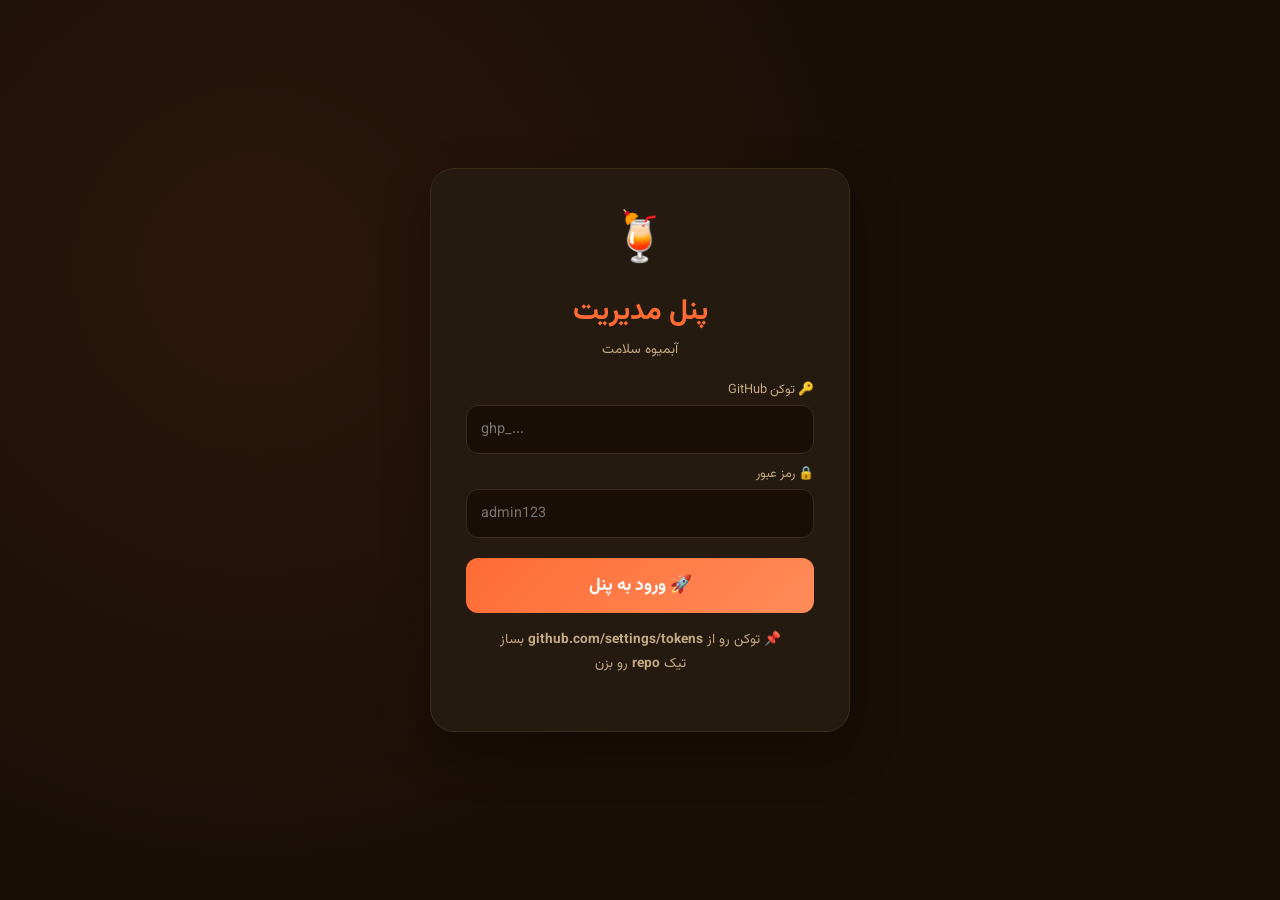
<file: admin.html>
<!DOCTYPE html>
<html lang="fa" dir="rtl">
<head>
    <meta charset="UTF-8">
    <meta name="viewport" content="width=device-width, initial-scale=1.0">
    <title>پنل مدیریت | آبمیوه سلامت</title>
    <link rel="stylesheet" href="https://cdnjs.cloudflare.com/ajax/libs/font-awesome/6.4.0/css/all.min.css">
    <link href="https://fonts.googleapis.com/css2?family=Vazirmatn:wght@300;400;500;700;900&display=swap" rel="stylesheet">
    <style>
        :root {
            --bg: #1a0f07; --card: #241a10; --text: #f5e6d3;
            --muted: #c4a882; --primary: #ff6b35; --success: #7bc67e;
            --danger: #ff2d55; --warning: #ffd23f; --border: #3d2b1a;
        }
        * { margin: 0; padding: 0; box-sizing: border-box; }
        body { font-family: 'Vazirmatn', sans-serif; background: var(--bg); color: var(--text); direction: rtl; min-height: 100vh; }

        .login-screen {
            position: fixed; top: 0; left: 0; width: 100%; height: 100%;
            background: var(--bg); display: flex; align-items: center;
            justify-content: center; z-index: 9999;
            background-image: radial-gradient(circle at 20% 30%, rgba(255,107,53,0.08) 0%, transparent 50%);
        }
        .login-screen.hidden { display: none; }
        .login-box {
            background: var(--card); padding: 35px; border-radius: 24px;
            border: 1px solid var(--border); text-align: center;
            max-width: 420px; width: 90%; box-shadow: 0 20px 50px rgba(0,0,0,0.3);
        }
        .login-box h1 { color: var(--primary); margin-bottom: 5px; font-size: 1.8rem; }
        .login-box .emoji { font-size: 3rem; margin-bottom: 10px; }
        .login-box p { color: var(--muted); font-size: 0.85rem; margin-bottom: 20px; }
        .login-box label { display: block; text-align: right; color: var(--muted); font-size: 0.8rem; margin: 10px 0 5px; }
        .login-box input {
            width: 100%; padding: 12px 14px; border-radius: 12px;
            border: 1px solid var(--border); background: var(--bg);
            color: var(--text); font-family: 'Vazirmatn'; font-size: 0.9rem;
            transition: 0.3s;
        }
        .login-box input:focus { outline: none; border-color: var(--primary); }
        .login-box button {
            width: 100%; padding: 14px; background: linear-gradient(135deg, var(--primary), #ff8c5a);
            color: white; border: none; border-radius: 12px;
            font-family: 'Vazirmatn'; font-weight: 700; font-size: 1.1rem;
            cursor: pointer; margin-top: 20px; transition: 0.3s;
        }
        .login-box button:hover { transform: translateY(-2px); box-shadow: 0 10px 25px rgba(255,107,53,0.3); }
        .login-error { color: var(--danger); margin-top: 10px; display: none; font-size: 0.85rem; }
        .login-info { color: var(--muted); font-size: 0.7rem; margin-top: 15px; line-height: 1.8; }

        .dashboard { display: none; padding: 20px; max-width: 1300px; margin: 0 auto; }
        .dashboard.active { display: block; }

        .dash-header {
            background: var(--card); padding: 18px 25px; border-radius: 16px;
            border: 1px solid var(--border); display: flex;
            justify-content: space-between; align-items: center;
            margin-bottom: 20px; flex-wrap: wrap; gap: 12px;
        }
        .dash-header h2 { color: var(--primary); font-size: 1.3rem; display: flex; align-items: center; gap: 10px; }
        .btn {
            padding: 10px 18px; border-radius: 12px; border: none;
            font-family: 'Vazirmatn'; font-weight: 700; cursor: pointer;
            transition: 0.3s; font-size: 0.85rem;
            display: inline-flex; align-items: center; gap: 6px;
        }
        .btn-success { background: var(--success); color: #000; }
        .btn-success:hover { background: #5a9e5f; }
        .btn-purple { background: linear-gradient(135deg, #8b5cf6, #6366f1); color: white; }
        .btn-purple:hover { transform: translateY(-2px); box-shadow: 0 8px 20px rgba(139,92,246,0.3); }
        .btn-danger { background: var(--danger); color: white; }
        .btn-outline { background: transparent; color: var(--text); border: 1px solid var(--border); }
        .btn-outline:hover { border-color: var(--primary); color: var(--primary); }
        .btn-sm { padding: 6px 12px; font-size: 0.75rem; border-radius: 8px; }

        .stats { display: grid; grid-template-columns: repeat(4, 1fr); gap: 12px; margin-bottom: 20px; }
        .stat {
            background: var(--card); padding: 15px; border-radius: 14px;
            border: 1px solid var(--border); text-align: center;
        }
        .stat .num { font-size: 1.8rem; font-weight: 900; color: var(--primary); }
        .stat .label { color: var(--muted); font-size: 0.75rem; margin-top: 4px; }

        .sync-bar {
            background: var(--card); border: 1px solid var(--border);
            padding: 12px 18px; border-radius: 12px; margin-bottom: 20px;
            display: flex; align-items: center; gap: 10px; font-size: 0.85rem;
        }
        .sync-dot { width: 10px; height: 10px; border-radius: 50%; }
        .sync-dot.online { background: var(--success); animation: pulse-dot 1.5s infinite; }
        .sync-dot.offline { background: var(--danger); }
        @keyframes pulse-dot { 0%,100% { opacity: 1; } 50% { opacity: 0.3; } }

        .table-wrap {
            background: var(--card); border-radius: 16px;
            border: 1px solid var(--border); overflow-x: auto;
        }
        table { width: 100%; border-collapse: collapse; min-width: 900px; }
        th {
            background: var(--bg); padding: 12px 14px; text-align: right;
            color: var(--primary); font-weight: 700; font-size: 0.8rem;
            border-bottom: 2px solid var(--border); white-space: nowrap;
        }
        td { padding: 10px 14px; border-bottom: 1px solid var(--border); font-size: 0.8rem; }
        tr:hover td { background: rgba(255,107,53,0.03); }
        .product-img { width: 42px; height: 42px; border-radius: 10px; object-fit: cover; }
        .icon-btn {
            background: var(--bg); border: 1px solid var(--border);
            color: var(--text); width: 30px; height: 30px;
            border-radius: 8px; cursor: pointer; font-size: 0.8rem;
            display: inline-flex; align-items: center; justify-content: center;
            transition: 0.3s;
        }
        .icon-btn:hover { border-color: var(--primary); color: var(--primary); }
        .icon-btn.del:hover { border-color: var(--danger); color: var(--danger); }

        .modal-overlay {
            display: none; position: fixed; top: 0; left: 0;
            width: 100%; height: 100%; background: rgba(0,0,0,0.75);
            z-index: 1000; align-items: center; justify-content: center;
        }
        .modal-overlay.active { display: flex; }
        .modal {
            background: var(--card); border-radius: 20px; padding: 25px;
            max-width: 700px; width: 95%; max-height: 85vh; overflow-y: auto;
            border: 1px solid var(--border); animation: slideUp 0.3s ease;
        }
        @keyframes slideUp { from { transform: translateY(30px); opacity: 0; } to { transform: translateY(0); opacity: 1; } }
        .modal h3 { color: var(--primary); margin-bottom: 20px; text-align: center; font-size: 1.2rem; }
        .form-group { margin-bottom: 12px; }
        .form-group label { display: block; margin-bottom: 5px; color: var(--muted); font-size: 0.8rem; }
        .form-group input, .form-group select, .form-group textarea {
            width: 100%; padding: 10px 14px; border-radius: 10px;
            border: 1px solid var(--border); background: var(--bg);
            color: var(--text); font-family: 'Vazirmatn'; font-size: 0.85rem;
            transition: 0.3s;
        }
        .form-group input:focus, .form-group select:focus, .form-group textarea:focus {
            outline: none; border-color: var(--primary);
        }
        .form-row { display: grid; grid-template-columns: 1fr 1fr; gap: 10px; }
        .form-row-3 { display: grid; grid-template-columns: 1fr 1fr 1fr; gap: 10px; }
        .price-grid { display: grid; grid-template-columns: 1fr 1fr; gap: 8px; }
        .modal-btns { display: flex; gap: 10px; justify-content: center; margin-top: 20px; flex-wrap: wrap; }

        .tag-container {
            display: flex; flex-wrap: wrap; gap: 5px; padding: 10px;
            border: 1px solid var(--border); border-radius: 10px;
            background: var(--bg); min-height: 42px; align-items: center;
        }
        .tag {
            background: var(--primary); color: white; padding: 4px 12px;
            border-radius: 15px; font-size: 0.75rem; display: flex;
            align-items: center; gap: 6px;
        }
        .tag button { background: none; border: none; color: white; cursor: pointer; font-size: 0.8rem; }
        .tag-input {
            border: none; background: transparent; color: var(--text);
            font-family: 'Vazirmatn'; font-size: 0.8rem; flex: 1;
            min-width: 100px; padding: 4px;
        }
        .tag-input:focus { outline: none; }

        .file-upload-zone {
            border: 2px dashed var(--border); border-radius: 14px;
            padding: 25px; text-align: center; cursor: pointer;
            transition: 0.3s; margin-bottom: 10px;
        }
        .file-upload-zone:hover { border-color: var(--primary); background: rgba(255,107,53,0.05); }
        .file-upload-zone i { font-size: 2.5rem; color: var(--primary); margin-bottom: 10px; }
        .file-list { display: flex; flex-wrap: wrap; gap: 8px; margin-top: 10px; }
        .file-item {
            position: relative; width: 80px; height: 80px;
            border-radius: 10px; overflow: hidden; border: 1px solid var(--border);
        }
        .file-item img, .file-item video { width: 100%; height: 100%; object-fit: cover; }
        .file-item .remove-file {
            position: absolute; top: 3px; right: 3px;
            background: var(--danger); color: white; border: none;
            width: 20px; height: 20px; border-radius: 50%;
            cursor: pointer; font-size: 0.6rem;
        }

        .toast {
            position: fixed; bottom: 25px; right: 50%; transform: translateX(50%);
            padding: 12px 25px; border-radius: 50px; font-weight: 700;
            z-index: 9999; font-size: 0.85rem; animation: fadeIn 0.3s ease;
            white-space: nowrap;
        }
        .toast.success { background: var(--success); color: #000; }
        .toast.error { background: var(--danger); color: white; }
        .toast.info { background: #3b82f6; color: white; }
        @keyframes fadeIn { from { opacity: 0; transform: translateX(50%) translateY(10px); } to { opacity: 1; transform: translateX(50%) translateY(0); } }

        @media (max-width: 768px) {
            .form-row, .form-row-3, .price-grid { grid-template-columns: 1fr; }
            .stats { grid-template-columns: 1fr 1fr; }
            .dash-header { flex-direction: column; text-align: center; }
        }
    </style>
</head>
<body>

    <!-- Login -->
    <div class="login-screen" id="loginScreen">
        <div class="login-box">
            <div class="emoji">🍹</div>
            <h1>پنل مدیریت</h1>
            <p>آبمیوه سلامت</p>
            <label>🔑 توکن GitHub</label>
            <input type="password" id="githubToken" placeholder="ghp_..." dir="ltr">
            <label>🔒 رمز عبور</label>
            <input type="password" id="password" placeholder="admin123" dir="ltr">
            <button onclick="login()">🚀 ورود به پنل</button>
            <p class="login-error" id="loginError"></p>
            <p class="login-info">
                📌 توکن رو از <b>github.com/settings/tokens</b> بساز<br>
                تیک <b>repo</b> رو بزن
            </p>
        </div>
    </div>

    <!-- Dashboard -->
    <div class="dashboard" id="dashboard">
        <div class="dash-header">
            <h2>🍹 مدیریت منو</h2>
            <div style="display:flex;gap:8px;flex-wrap:wrap;">
                <button class="btn btn-success" onclick="openAddModal()">➕ محصول جدید</button>
                <button class="btn btn-purple" onclick="publishNow()">🚀 انتشار در سایت</button>
                <button class="btn btn-outline" onclick="loadFromGitHub()">📥 دریافت از سایت</button>
                <button class="btn btn-outline" onclick="exportData()">📤 خروجی JSON</button>
                <button class="btn btn-outline" onclick="document.getElementById('importModal').classList.add('active')">📥 ورودی JSON</button>
                <button class="btn btn-danger" onclick="logout()">🚪 خروج</button>
            </div>
        </div>

        <div class="sync-bar">
            <div class="sync-dot" id="syncDot"></div>
            <span id="syncText">آماده به کار</span>
            <span style="margin-right:auto;color:var(--muted);font-size:0.8rem;" id="syncTime"></span>
        </div>

        <div class="stats">
            <div class="stat"><div class="num" id="statTotal">۰</div><div class="label">🍹 محصولات</div></div>
            <div class="stat"><div class="num" id="statCats">۰</div><div class="label">📂 دسته‌بندی</div></div>
            <div class="stat"><div class="num" id="statDiscounts">۰</div><div class="label">🎫 تخفیف‌دار</div></div>
            <div class="stat"><div class="num" id="statViews">۰</div><div class="label">👁️ بازدید (تخمینی)</div></div>
        </div>

        <div class="table-wrap">
            <table>
                <thead>
                    <tr>
                        <th>#</th><th>عکس</th><th>نام</th><th>دسته</th><th>وضعیت</th>
                        <th>تخفیف</th><th>قیمت</th><th>بازدید</th><th>عملیات</th>
                    </tr>
                </thead>
                <tbody id="tableBody"></tbody>
            </table>
        </div>
    </div>

    <!-- Product Modal -->
    <div class="modal-overlay" id="productModal">
        <div class="modal">
            <h3 id="modalTitle">➕ محصول جدید</h3>

            <div class="form-group"><label>📝 نام محصول *</label><input type="text" id="pName" placeholder="مثال: آب پرتقال طبیعی"></div>

            <div class="form-group">
                <label>🖼️ تصاویر و فیلم</label>
                <div class="file-upload-zone" onclick="document.getElementById('fileInput').click()">
                    <i class="fas fa-cloud-upload-alt"></i>
                    <p style="color:var(--muted);">کلیک کن یا فایل رو بکش اینجا</p>
                    <p style="color:var(--muted);font-size:0.7rem;">عکس (jpg, png, webp) یا فیلم (mp4)</p>
                </div>
                <input type="file" id="fileInput" multiple accept="image/*,video/mp4" style="display:none;" onchange="handleFiles(this.files)">
                <div class="file-list" id="fileList"></div>
            </div>

            <div class="form-group"><label>📄 توضیحات</label><textarea id="pDesc" rows="2" placeholder="توضیح کوتاه درباره محصول..."></textarea></div>

            <div class="form-group">
                <label>🧂 مواد تشکیل‌دهنده</label>
                <div class="tag-container" id="ingredientsContainer">
                    <input type="text" class="tag-input" id="ingredientInput" placeholder="بنویس و Enter بزن..." onkeypress="if(event.key==='Enter'){event.preventDefault();addIngredient();}">
                </div>
            </div>

            <div class="form-group">
                <label>🍹 پیشنهادهای ترکیبی</label>
                <div class="tag-container" id="comboContainer">
                    <input type="text" class="tag-input" id="comboInput" placeholder="اسم محصول رو بنویس و Enter بزن..." onkeypress="if(event.key==='Enter'){event.preventDefault();addCombo();}">
                </div>
            </div>

            <div class="form-row-3">
                <div class="form-group"><label>📂 دسته‌بندی</label><select id="pCat"><option>پرفروش‌ها</option><option>آبمیوه طبیعی</option><option>آبمیوه فصل</option><option>ترش</option><option>ترکیبی</option><option>شیک</option><option>اسموتی</option><option>رژیمی</option></select></div>
                <div class="form-group"><label>📦 وضعیت</label><select id="pStatus"><option value="available">✅ موجود</option><option value="low">⏳ رو به اتمام</option><option value="unavailable">❌ ناموجود</option></select></div>
                <div class="form-group"><label>🏷️ نشان</label><select id="pBadge"><option value="">بدون نشان</option><option value="special">⭐ پرفروش</option><option value="new">🆕 جدید</option></select></div>
            </div>

            <div class="form-row">
                <div class="form-group"><label>⭐ امتیاز</label><input type="number" id="pStars" min="1" max="5" value="4"></div>
                <div class="form-group"><label>🔥 کالری</label><input type="text" id="pCal" placeholder="۱۲۰"></div>
            </div>

            <div class="form-row">
                <div class="form-group"><label>🎫 تخفیف (٪)</label><input type="number" id="pDiscount" min="0" max="99" value="0" placeholder="۰ = بدون تخفیف"></div>
                <div class="form-group"><label>🔢 ترتیب</label><input type="number" id="pOrder" value="10"></div>
            </div>

            <label style="color:var(--muted);font-size:0.8rem;display:block;margin-bottom:8px;">💰 قیمت‌ها (تومان - فقط عدد وارد کن)</label>
            <div class="price-grid">
                <div class="form-group"><label>🥤 لیوانی</label><input type="text" id="p1" placeholder="85000"></div>
                <div class="form-group"><label>🧃 نیم‌لیتری</label><input type="text" id="p2" placeholder="140000"></div>
                <div class="form-group"><label>🍶 یک‌لیتری</label><input type="text" id="p3" placeholder="220000"></div>
                <div class="form-group"><label>🫙 خانوادگی</label><input type="text" id="p4" placeholder="300000"></div>
            </div>

            <input type="hidden" id="editIdx" value="-1">

            <div class="modal-btns">
                <button class="btn btn-success" onclick="saveProduct()">💾 ذخیره</button>
                <button class="btn btn-outline" onclick="closeProductModal()">انصراف</button>
            </div>
        </div>
    </div>

    <!-- Import Modal -->
    <div class="modal-overlay" id="importModal">
        <div class="modal">
            <h3>📥 ورود JSON</h3>
            <div class="form-group"><textarea id="importJson" style="min-height:200px;direction:ltr;text-align:left;font-family:monospace;font-size:0.75rem;" placeholder="JSON رو اینجا بچسبون..."></textarea></div>
            <div class="modal-btns">
                <button class="btn btn-success" onclick="importData()">✅ وارد کردن</button>
                <button class="btn btn-outline" onclick="document.getElementById('importModal').classList.remove('active')">انصراف</button>
            </div>
        </div>
    </div>

    <script>
        // ========== CONFIG ==========
        const USER = 'asadi1379aboli-ops';
        const REPO = 'Salamat.jucei';
        const FILE = 'data.json';
        const PASS = 'admin123';
        let token = '';
        let menuData = [];
        let tempIngredients = [];
        let tempCombos = [];
        let tempFiles = [];

        // ========== DATA ==========
        function getData() {
            const stored = localStorage.getItem('admin_menu_data');
            if (stored) {
                try {
                    return JSON.parse(stored);
                } catch (e) {
                    return [];
                }
            }
            return [];
        }
        
        function setData(d) {
            localStorage.setItem('admin_menu_data', JSON.stringify(d));
            menuData = d;
            refreshUI();
        }

        // ========== LOGIN ==========
        function login() {
            const t = document.getElementById('githubToken').value.trim();
            const p = document.getElementById('password').value;
            const errEl = document.getElementById('loginError');

            if (!t.startsWith('ghp_')) { 
                errEl.textContent = '❌ توکن باید با ghp_ شروع بشه'; 
                errEl.style.display = 'block'; 
                return; 
            }
            if (p !== PASS) { 
                errEl.textContent = '❌ رمز اشتباهه'; 
                errEl.style.display = 'block'; 
                return; 
            }

            token = t;
            document.getElementById('loginScreen').classList.add('hidden');
            document.getElementById('dashboard').classList.add('active');
            errEl.style.display = 'none';
            loadFromGitHub();
        }

        function logout() {
            document.getElementById('loginScreen').classList.remove('hidden');
            document.getElementById('dashboard').classList.remove('active');
            document.getElementById('password').value = '';
            token = '';
        }

        // ========== GITHUB API ==========
        async function loadFromGitHub() {
            if (!token) return;
            
            // اول از localStorage بخون
            const localData = getData();
            if (localData.length > 0) {
                setData(localData);
                updateSyncStatus(true, '📦 داده‌های محلی بارگذاری شد');
            }
            
            // بعد از GitHub هم دریافت کن
            try {
                const res = await fetch(`https://api.github.com/repos/${USER}/${REPO}/contents/${FILE}`, {
                    headers: { Authorization: `token ${token}` }
                });
                
                if (res.ok) {
                    const data = await res.json();
                    // decode base64 properly for UTF-8
                    const jsonStr = decodeURIComponent(escape(atob(data.content)));
                    const content = JSON.parse(jsonStr);
                    
                    if (Array.isArray(content) && content.length > 0) {
                        setData(content);
                        updateSyncStatus(true, '✅ داده‌ها از GitHub دریافت شد');
                        toast('✅ از سایت دریافت شد', 'success');
                    }
                } else if (res.status === 404) {
                    updateSyncStatus(true, '⚠️ فایل data.json هنوز وجود نداره');
                    if (localData.length === 0) {
                        toast('📝 فایلی پیدا نشد. یه محصول بساز و انتشار بده', 'info');
                    }
                } else {
                    throw new Error('API error');
                }
            } catch (e) {
                if (getData().length > 0) {
                    updateSyncStatus(true, '⚠️ آفلاین - داده‌های محلی نمایش داده میشه');
                } else {
                    updateSyncStatus(false, '❌ خطا در اتصال به GitHub');
                }
            }
        }

        async function publishNow() {
            if (!token) { toast('❌ اول وارد شو!', 'error'); return; }
            const data = getData();
            if (!data.length) { toast('❌ هیچ محصولی وجود نداره!', 'error'); return; }

            toast('🔄 در حال انتشار...', 'info');

            try {
                let sha = null;
                const checkRes = await fetch(`https://api.github.com/repos/${USER}/${REPO}/contents/${FILE}`, {
                    headers: { Authorization: `token ${token}` }
                });
                if (checkRes.ok) {
                    const checkData = await checkRes.json();
                    sha = checkData.sha;
                }

                const jsonStr = JSON.stringify(data, null, 2);
                // Encode properly for UTF-8
                const utf8Bytes = new TextEncoder().encode(jsonStr);
                const base64 = btoa(String.fromCharCode(...utf8Bytes));

                const body = {
                    message: '🔄 بروزرسانی منو - ' + new Date().toLocaleString('fa-IR'),
                    content: base64,
                    branch: 'main'
                };
                if (sha) body.sha = sha;

                const res = await fetch(`https://api.github.com/repos/${USER}/${REPO}/contents/${FILE}`, {
                    method: 'PUT',
                    headers: {
                        Authorization: `token ${token}`,
                        'Content-Type': 'application/json'
                    },
                    body: JSON.stringify(body)
                });

                if (res.ok) {
                    document.getElementById('syncTime').textContent = '✅ انتشار: ' + new Date().toLocaleTimeString('fa-IR');
                    updateSyncStatus(true, '🎉 سایت با موفقیت آپدیت شد!');
                    toast('🎉 سایت آپدیت شد!', 'success');
                } else {
                    const err = await res.json();
                    throw new Error(err.message || 'Unknown error');
                }
            } catch (e) {
                updateSyncStatus(false, '❌ خطا: ' + e.message);
                toast('❌ خطا در انتشار: ' + e.message, 'error');
            }
        }

        function updateSyncStatus(online, msg) {
            document.getElementById('syncDot').className = 'sync-dot ' + (online ? 'online' : 'offline');
            document.getElementById('syncText').textContent = msg;
        }

        // ========== UI ==========
        function refreshUI() {
            const data = getData();
            document.getElementById('statTotal').textContent = data.length.toLocaleString('fa-IR');
            document.getElementById('statCats').textContent = [...new Set(data.map(i => i.cat))].length.toLocaleString('fa-IR');
            document.getElementById('statDiscounts').textContent = data.filter(i => i.discount > 0).length.toLocaleString('fa-IR');
            // بازدید تخمینی (چون واقعی توی localStorage مرورگر مشتریاست)
            document.getElementById('statViews').textContent = '📊';

            const statusIcons = { available: '✅', low: '⏳', unavailable: '❌' };

            document.getElementById('tableBody').innerHTML = data.map((item, i) => {
                const img = (item.images && item.images[0]) || item.image || 'logo.png.jpg';
                const priceText = (item.prices && item.prices['لیوانی']) ? 
                    item.prices['لیوانی'].replace(/[^0-9]/g, '').replace(/\B(?=(\d{3})+(?!\d))/g, ',') + ' ت' : 
                    '---';
                
                return `
                    <tr>
                        <td>${i + 1}</td>
                        <td><img src="${img}" class="product-img" onerror="this.src='logo.png.jpg'" alt="${item.name}"></td>
                        <td><strong>${item.name}</strong>${item.discount > 0 ? ` <span style="color:var(--danger);font-size:0.75rem;">-${item.discount}%</span>` : ''}</td>
                        <td>${item.cat}</td>
                        <td>${statusIcons[item.status] || '✅'}</td>
                        <td>${item.discount > 0 ? item.discount + '٪' : '-'}</td>
                        <td style="color:var(--success);font-weight:700;">${priceText}</td>
                        <td>${(item.views || 0).toLocaleString('fa-IR')}</td>
                        <td>
                            <button class="icon-btn" onclick="openEditModal(${i})" title="ویرایش">✏️</button>
                            <button class="icon-btn del" onclick="deleteProduct(${i})" title="حذف">🗑️</button>
                        </td>
                    </tr>
                `;
            }).join('');
        }

        // ========== FILE HANDLING ==========
        function handleFiles(files) {
            for (let file of files) {
                const reader = new FileReader();
                reader.onload = function(e) {
                    tempFiles.push({ name: file.name, data: e.target.result, type: file.type });
                    renderFileList();
                };
                reader.readAsDataURL(file);
            }
        }

        function renderFileList() {
            document.getElementById('fileList').innerHTML = tempFiles.map((f, i) => `
                <div class="file-item">
                    ${f.type.startsWith('video') ? `<video src="${f.data}" muted></video>` : `<img src="${f.data}" alt="">`}
                    <button class="remove-file" onclick="tempFiles.splice(${i},1);renderFileList();">✕</button>
                </div>
            `).join('');
        }

        // ========== TAGS ==========
        function addIngredient() {
            const input = document.getElementById('ingredientInput');
            const val = input.value.trim();
            if (val) { tempIngredients.push(val); input.value = ''; renderIngredients(); }
        }
        function renderIngredients() {
            const container = document.getElementById('ingredientsContainer');
            container.innerHTML = tempIngredients.map((t, i) =>
                `<span class="tag">${t} <button onclick="tempIngredients.splice(${i},1);renderIngredients();">✕</button></span>`
            ).join('') + '<input type="text" class="tag-input" id="ingredientInput" placeholder="بنویس و Enter بزن..." onkeypress="if(event.key===\'Enter\'){event.preventDefault();addIngredient();}">';
            setTimeout(() => document.getElementById('ingredientInput')?.focus(), 50);
        }

        function addCombo() {
            const input = document.getElementById('comboInput');
            const val = input.value.trim();
            if (val) { tempCombos.push(val); input.value = ''; renderCombos(); }
        }
        function renderCombos() {
            const container = document.getElementById('comboContainer');
            container.innerHTML = tempCombos.map((t, i) =>
                `<span class="tag">${t} <button onclick="tempCombos.splice(${i},1);renderCombos();">✕</button></span>`
            ).join('') + '<input type="text" class="tag-input" id="comboInput" placeholder="اسم محصول رو بنویس و Enter بزن..." onkeypress="if(event.key===\'Enter\'){event.preventDefault();addCombo();}">';
            setTimeout(() => document.getElementById('comboInput')?.focus(), 50);
        }

        // ========== MODAL ==========
        function openAddModal() {
            document.getElementById('modalTitle').textContent = '➕ محصول جدید';
            document.getElementById('editIdx').value = '-1';
            clearForm();
            tempIngredients = []; tempCombos = []; tempFiles = [];
            renderIngredients(); renderCombos(); renderFileList();
            document.getElementById('productModal').classList.add('active');
        }

        function openEditModal(index) {
            const item = getData()[index];
            document.getElementById('modalTitle').textContent = '✏️ ویرایش: ' + item.name;
            document.getElementById('editIdx').value = index;
            document.getElementById('pName').value = item.name || '';
            document.getElementById('pDesc').value = item.desc || '';
            document.getElementById('pCat').value = item.cat || 'آبمیوه طبیعی';
            document.getElementById('pStatus').value = item.status || 'available';
            document.getElementById('pBadge').value = item.badge || '';
            document.getElementById('pStars').value = item.stars || 4;
            document.getElementById('pCal').value = item.cal || '';
            document.getElementById('pDiscount').value = item.discount || 0;
            document.getElementById('pOrder').value = item.order || 10;
            document.getElementById('p1').value = (item.prices?.['لیوانی'] || '').replace(/[^0-9]/g, '');
            document.getElementById('p2').value = (item.prices?.['نیم‌لیتری'] || '').replace(/[^0-9]/g, '');
            document.getElementById('p3').value = (item.prices?.['یک‌لیتری'] || '').replace(/[^0-9]/g, '');
            document.getElementById('p4').value = (item.prices?.['یک‌ونیم‌لیتری'] || '').replace(/[^0-9]/g, '');
            tempIngredients = [...(item.ingredients || [])];
            tempCombos = [...(item.combo || [])];
            tempFiles = [];
            renderIngredients(); renderCombos(); renderFileList();
            document.getElementById('productModal').classList.add('active');
        }

        function closeProductModal() { 
            document.getElementById('productModal').classList.remove('active'); 
            clearForm(); 
        }

        function clearForm() {
            ['pName','pDesc','pCal','p1','p2','p3','p4'].forEach(id => document.getElementById(id).value = '');
            document.getElementById('pCat').value = 'آبمیوه طبیعی';
            document.getElementById('pStatus').value = 'available';
            document.getElementById('pBadge').value = '';
            document.getElementById('pStars').value = '4';
            document.getElementById('pDiscount').value = '0';
            document.getElementById('pOrder').value = '10';
        }

        // ========== SAVE ==========
        function saveProduct() {
            const name = document.getElementById('pName').value.trim();
            if (!name) { toast('❌ اسم محصول رو بنویس!', 'error'); return; }

            const formatPrice = (val) => {
                const num = parseInt(val) || 0;
                return num.toLocaleString('fa-IR');
            };

            const product = {
                name,
                images: tempFiles.length > 0 ? tempFiles.map(f => f.data) : undefined,
                image: tempFiles.length > 0 ? tempFiles[0].data : undefined,
                desc: document.getElementById('pDesc').value.trim(),
                ingredients: [...tempIngredients],
                prices: {
                    "لیوانی": formatPrice(document.getElementById('p1').value),
                    "نیم‌لیتری": formatPrice(document.getElementById('p2').value),
                    "یک‌لیتری": formatPrice(document.getElementById('p3').value),
                    "یک‌ونیم‌لیتری": formatPrice(document.getElementById('p4').value)
                },
                cat: document.getElementById('pCat').value,
                status: document.getElementById('pStatus').value,
                badge: document.getElementById('pBadge').value,
                stars: parseInt(document.getElementById('pStars').value) || 4,
                cal: document.getElementById('pCal').value.trim() || '---',
                discount: parseInt(document.getElementById('pDiscount').value) || 0,
                order: parseInt(document.getElementById('pOrder').value) || 10,
                combo: [...tempCombos],
                goals: [],
                views: 0
            };

            const data = getData();
            const idx = parseInt(document.getElementById('editIdx').value);

            if (idx >= 0) {
                product.views = data[idx].views || 0;
                product.goals = data[idx].goals || [];
                // Keep old images if no new files uploaded
                if (tempFiles.length === 0) {
                    product.images = data[idx].images;
                    product.image = data[idx].image;
                }
                data[idx] = product;
            } else {
                data.push(product);
            }

            data.sort((a, b) => (a.order || 99) - (b.order || 99));
            setData(data);
            closeProductModal();
            toast('💾 ذخیره شد! حالا 🚀 انتشار رو بزن', 'info');
        }

        function deleteProduct(index) {
            const item = getData()[index];
            if (confirm('حذف "' + item.name + '"؟\nاین عملیات قابل بازگشت نیست!')) {
                const data = getData();
                data.splice(index, 1);
                setData(data);
                toast('🗑️ حذف شد. انتشار رو فراموش نکن!', 'info');
            }
        }

        // ========== IMPORT/EXPORT ==========
        function exportData() {
            const data = getData();
            const blob = new Blob([JSON.stringify(data, null, 2)], { type: 'application/json' });
            const a = document.createElement('a');
            a.href = URL.createObjectURL(blob);
            a.download = 'menu-backup-' + new Date().toISOString().slice(0, 10) + '.json';
            a.click();
            toast('📥 فایل پشتیبان دانلود شد', 'success');
        }

        function importData() {
            try {
                const json = document.getElementById('importJson').value.trim();
                const imported = JSON.parse(json);
                if (!Array.isArray(imported)) throw new Error('Invalid format');
                if (confirm(imported.length + ' محصول وارد شود؟')) {
                    setData(imported);
                    document.getElementById('importModal').classList.remove('active');
                    document.getElementById('importJson').value = '';
                    toast('✅ داده‌ها وارد شد', 'success');
                }
            } catch (e) {
                toast('❌ فرمت JSON نامعتبره!', 'error');
            }
        }

        // ========== TOAST ==========
        function toast(msg, type = 'success') {
            const existing = document.querySelector('.toast');
            if (existing) existing.remove();
            const t = document.createElement('div');
            t.className = 'toast ' + type;
            t.textContent = msg;
            document.body.appendChild(t);
            setTimeout(() => t.remove(), 3000);
        }

        // ========== EVENT LISTENERS ==========
        document.getElementById('productModal').addEventListener('click', function(e) { 
            if (e.target === this) closeProductModal(); 
        });
        document.getElementById('importModal').addEventListener('click', function(e) { 
            if (e.target === this) { 
                this.classList.remove('active'); 
                document.getElementById('importJson').value = ''; 
            } 
        });

        // ========== INIT ==========
        refreshUI();
    </script>
</body>
</html>
</file>
